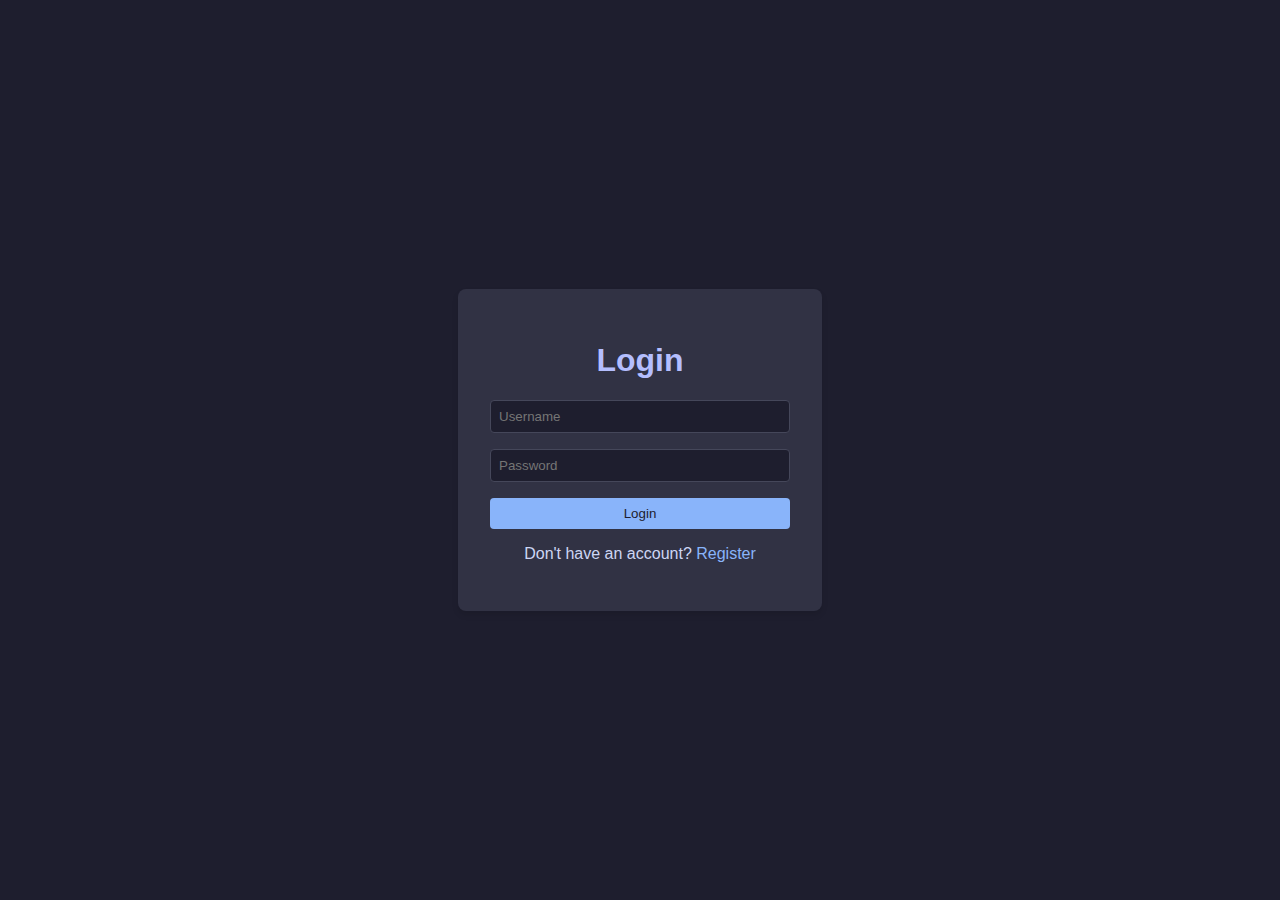
<file: login.html>
<!doctype html>
<html lang="en">
    <head>
        <meta charset="UTF-8" />
        <meta name="viewport" content="width=device-width, initial-scale=1.0" />
        <title>Login</title>
        <style>
            body {
                font-family: Arial, sans-serif;
                background-color: #1e1e2e;
                color: #cdd6f4;
                display: flex;
                justify-content: center;
                align-items: center;
                height: 100vh;
                margin: 0;
            }
            .container {
                background-color: #313244;
                padding: 2rem;
                border-radius: 8px;
                box-shadow: 0 4px 6px rgba(0, 0, 0, 0.1);
                width: 300px;
            }
            h1 {
                text-align: center;
                color: #b4befe;
            }
        </style>
    </head>
    <body>
        <div class="container">
            <h1>Login</h1>
            <form
                action="/login"
                method="POST"
                style="display: flex; flex-direction: column"
            >
                <input
                    type="text"
                    name="username"
                    placeholder="Username"
                    required
                    style="
                        margin-bottom: 1rem;
                        padding: 0.5rem;
                        border: 1px solid #45475a;
                        background-color: #1e1e2e;
                        color: #cdd6f4;
                        border-radius: 4px;
                    "
                />
                <input
                    type="password"
                    name="password"
                    placeholder="Password"
                    required
                    style="
                        margin-bottom: 1rem;
                        padding: 0.5rem;
                        border: 1px solid #45475a;
                        background-color: #1e1e2e;
                        color: #cdd6f4;
                        border-radius: 4px;
                    "
                />
                <button
                    type="submit"
                    style="
                        padding: 0.5rem;
                        background-color: #89b4fa;
                        color: #1e1e2e;
                        border: none;
                        cursor: pointer;
                        border-radius: 4px;
                    "
                >
                    Login
                </button>
            </form>
            <p style="text-align: center; margin-top: 1rem">
                Don't have an account?
                <a
                    href="/register"
                    style="color: #89b4fa; text-decoration: none"
                    >Register</a
                >
            </p>
        </div>
    </body>
</html>
</file>
